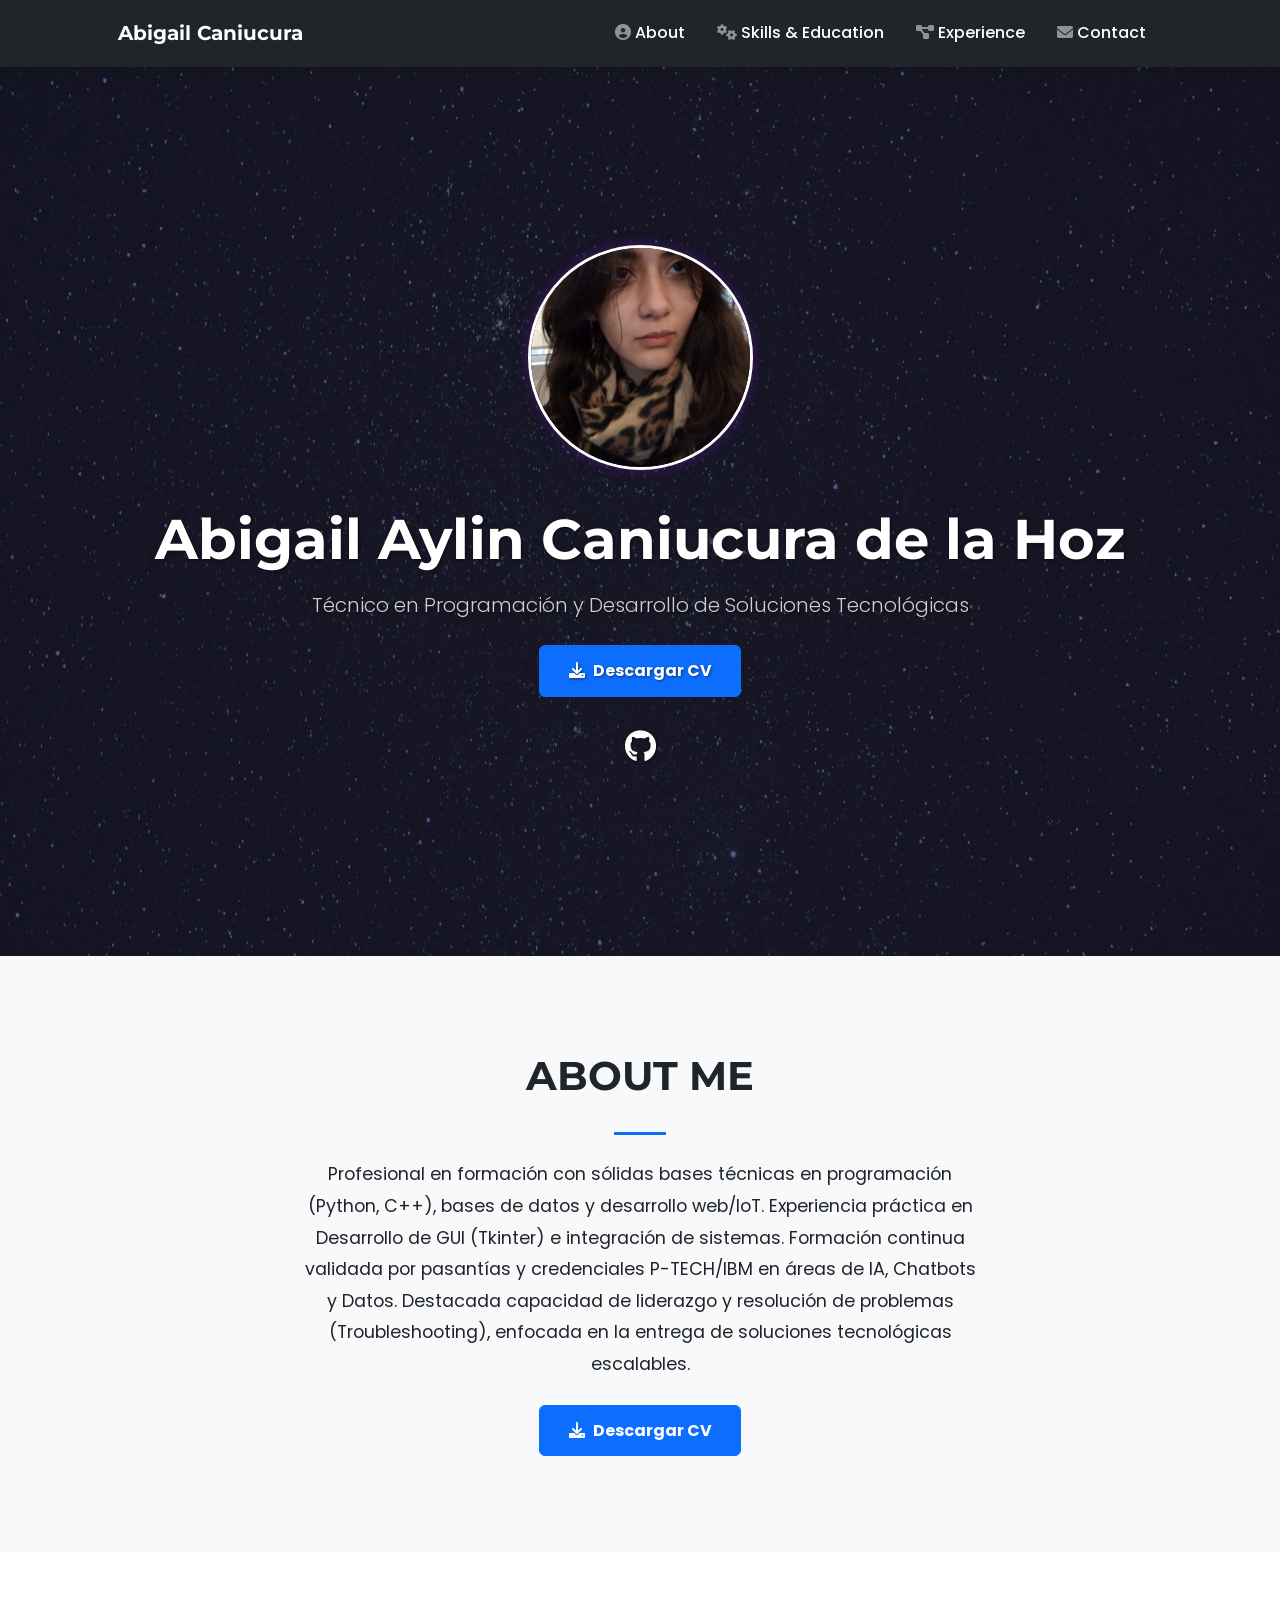
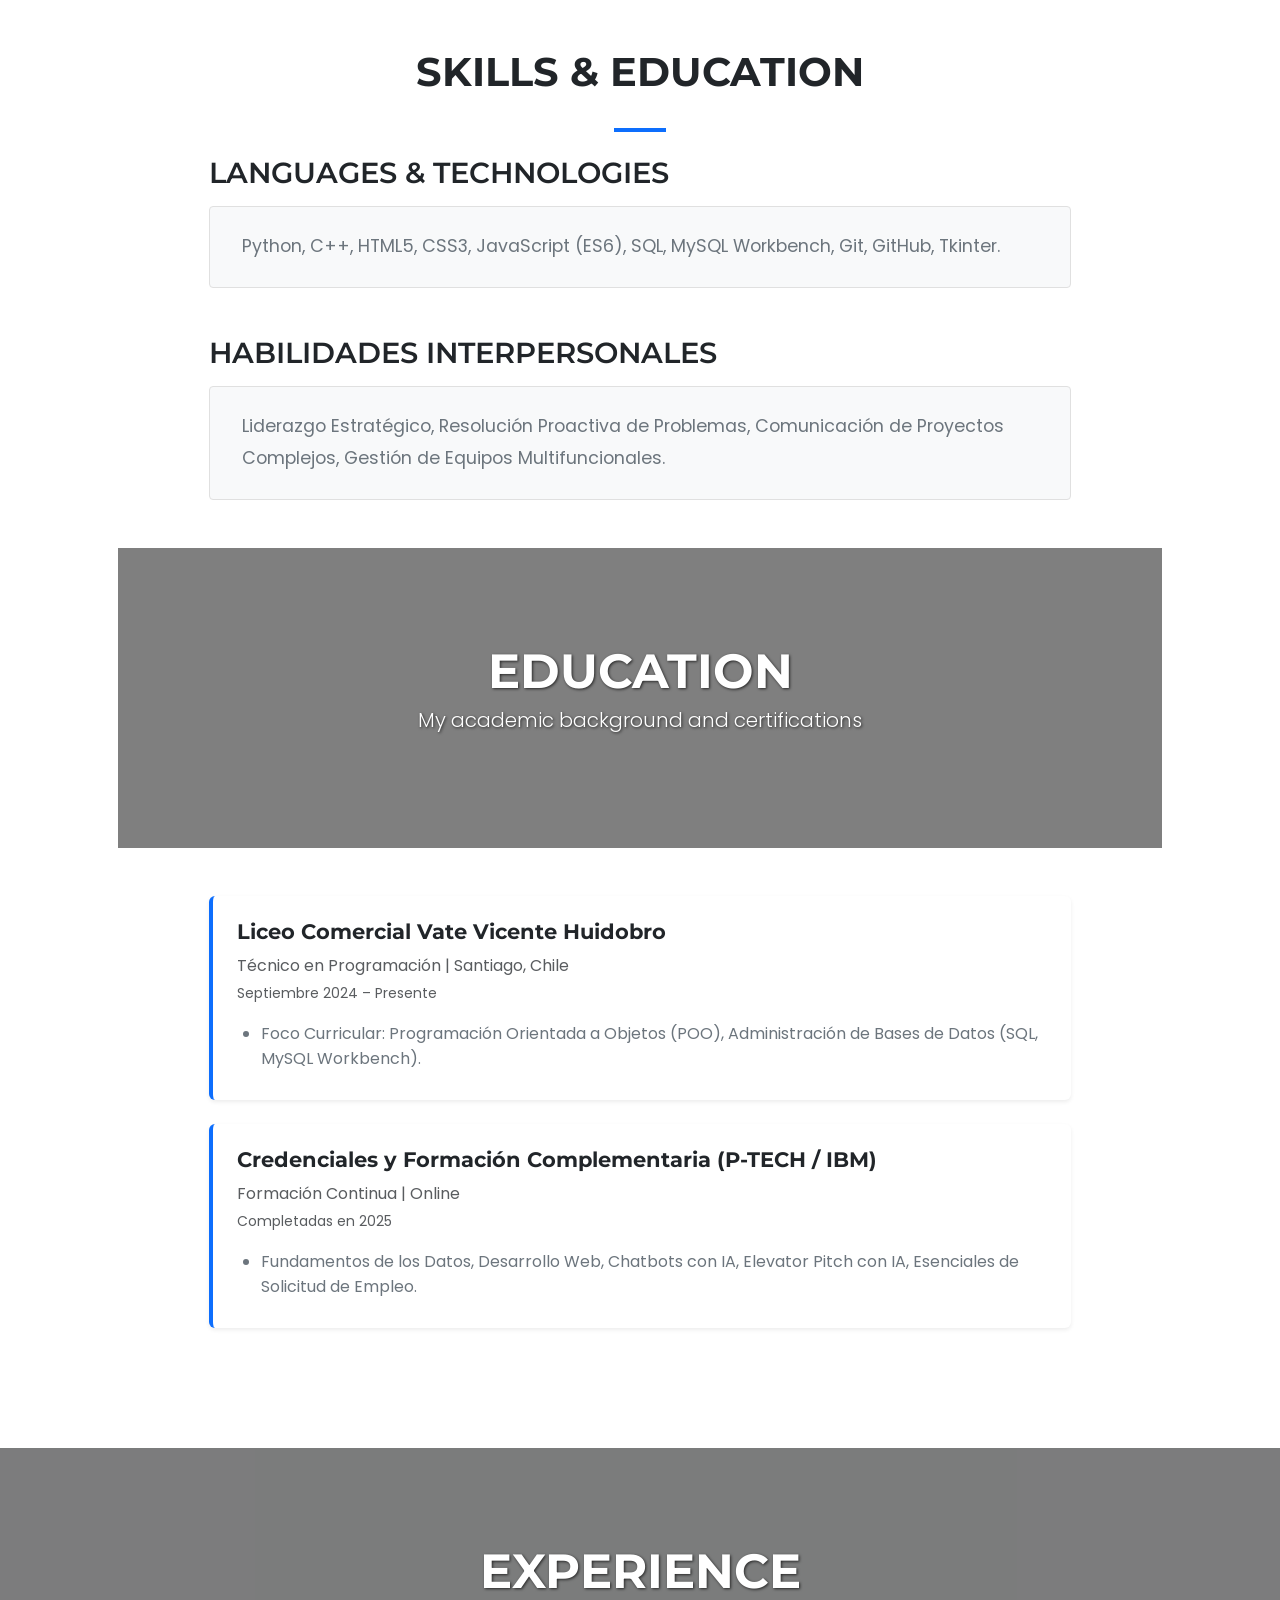
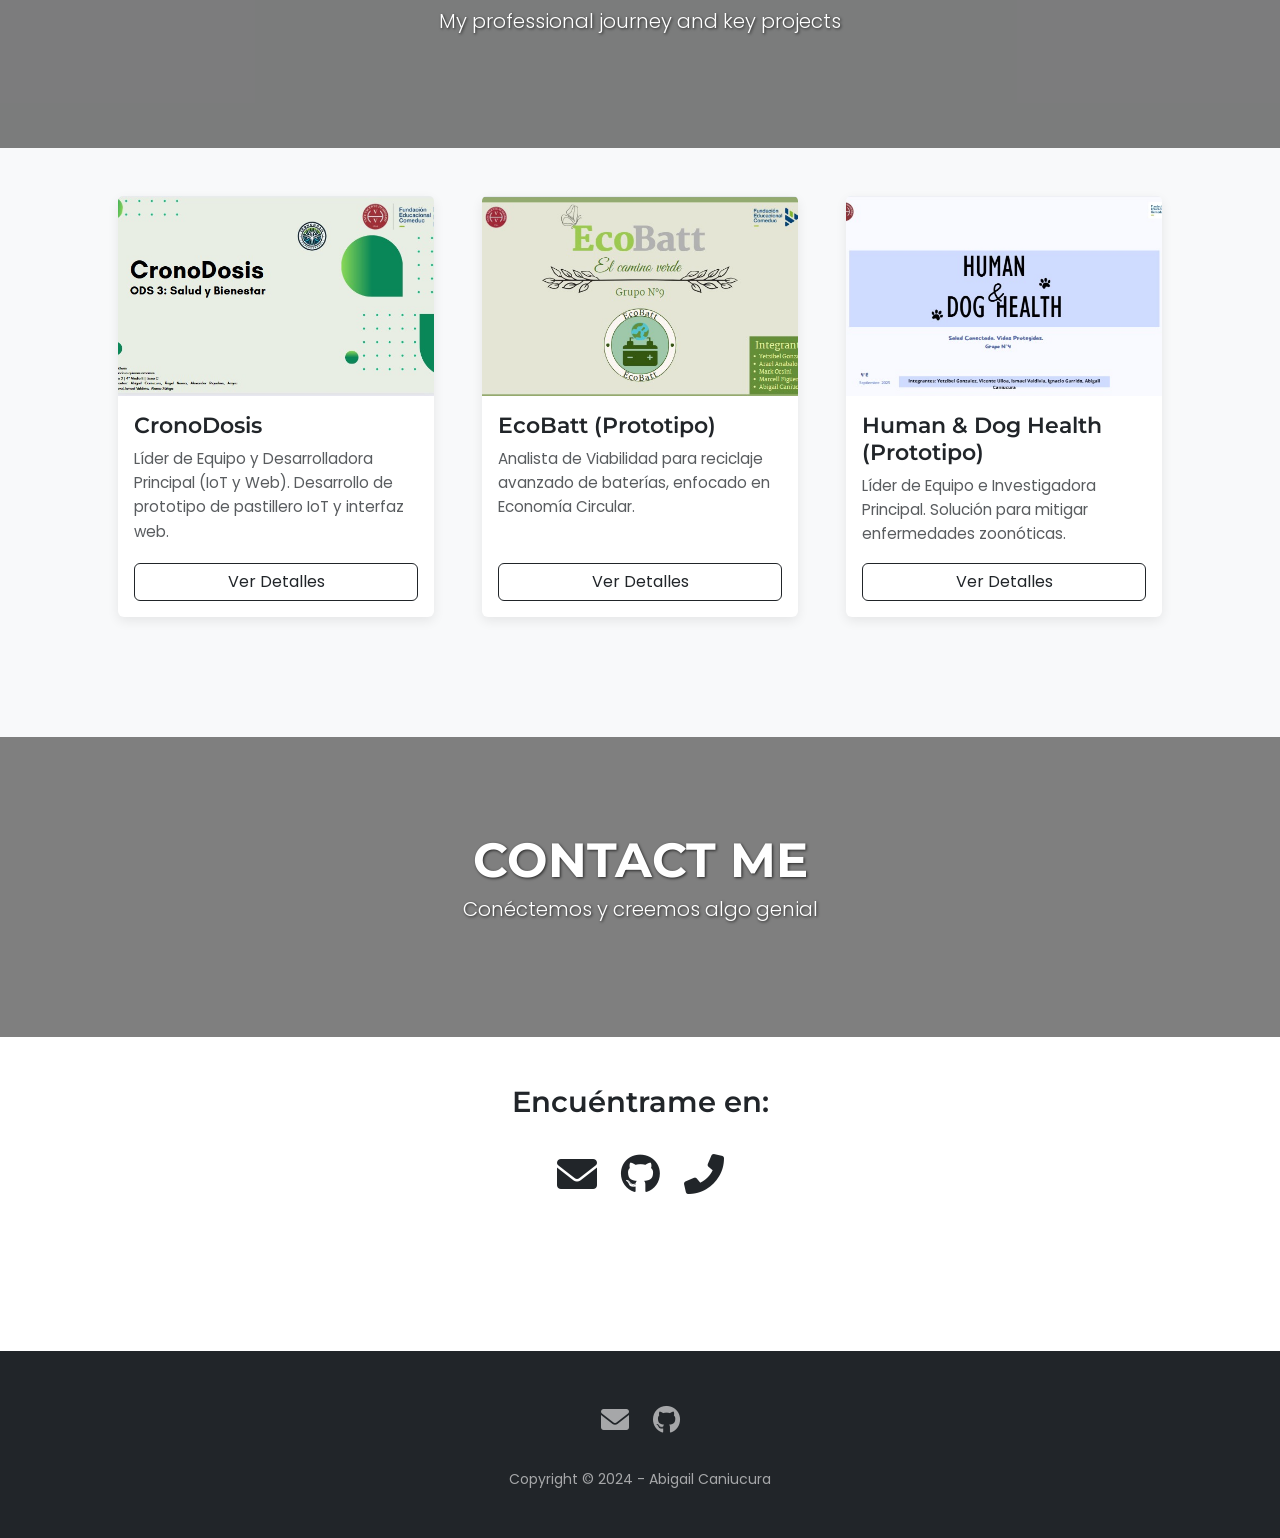
<file: docs/index.html>
<!DOCTYPE html>
<html lang="es">
<head>
    <meta charset="UTF-8">
    <meta name="viewport" content="width=device-width, initial-scale=1.0">
    <title>Portafolio - Abigail Caniucura</title>
    
    <link rel="preconnect" href="https://fonts.googleapis.com">
    <link rel="preconnect" href="https://fonts.gstatic.com" crossorigin>
    <link href="https://fonts.googleapis.com/css2?family=Montserrat:wght@400;700&family=Poppins:wght@300;400;700&display=swap" rel="stylesheet">
    
    <link href="https://cdn.jsdelivr.net/npm/bootstrap@5.3.3/dist/css/bootstrap.min.css" rel="stylesheet">
    <link href="https://cdnjs.cloudflare.com/ajax/libs/font-awesome/6.0.0-beta3/css/all.min.css" rel="stylesheet">
    
    <link rel="stylesheet" href="assets/css/style.css">
</head>
<body id="page-top">

    <nav class="navbar navbar-expand-lg navbar-dark fixed-top shadow-sm" id="mainNav">
        <div class="container px-4 px-lg-5">
            <a class="navbar-brand" href="#page-top">Abigail Caniucura</a>
            <button class="navbar-toggler" type="button" data-bs-toggle="collapse" data-bs-target="#navbarResponsive" aria-controls="navbarResponsive" aria-expanded="false" aria-label="Toggle navigation">
                <span class="navbar-toggler-icon"></span>
            </button>
            <div class="collapse navbar-collapse" id="navbarResponsive">
                <ul class="navbar-nav ms-auto my-2 my-lg-0">
                    <li class="nav-item"><a class="nav-link" href="#about"><i class="fas fa-user-circle me-1"></i>About</a></li>
                    <li class="nav-item"><a class="nav-link" href="#skills-education"><i class="fas fa-cogs me-1"></i>Skills & Education</a></li>
                    <li class="nav-item"><a class="nav-link" href="#experience"><i class="fas fa-project-diagram me-1"></i>Experience</a></li>
                    <li class="nav-item"><a class="nav-link" href="#contact"><i class="fas fa-envelope me-1"></i>Contact</a></li>
                </ul>
            </div>
        </div>
    </nav>

    <header class="masthead d-flex align-items-center justify-content-center">
        <div class="masthead-bg" style="background-image: url('assets/img/estrellas.jpg');"></div>
        <div class="container text-center text-white z-1">
            <div class="profile-circle-container position-relative mx-auto mb-4">
                <div class="spinning-border"></div>
                <img class="profile-img" src="assets/img/perfilAby.jpg" alt="Abigail Caniucura">
            </div>
            <h1 class="mb-3">Abigail Aylin Caniucura de la Hoz</h1>
            <p class="subheading-header mb-4">Técnico en Programación y Desarrollo de Soluciones Tecnológicas</p>
            
            <div class="d-flex flex-column align-items-center">
                <a class="btn btn-primary btn-xl mb-3" href="assets/CV.pdf" download="Abigail_Caniucura_CV.pdf">
                    <i class="fas fa-download me-2"></i>Descargar CV
                </a>
                <a class="social-link" href="https://github.com/AbigailCanicura18" aria-label="GitHub"><i class="fab fa-github"></i></a>
            </div>
        </div>
    </header>

    <section class="page-section bg-light" id="about">
        <div class="container px-4 px-lg-5">
            <h2 class="text-center mt-0 section-heading">ABOUT ME</h2>
            <hr class="divider animated-divider">
            <div class="row gx-4 gx-lg-5 justify-content-center">
                <div class="col-lg-8 text-center">
                    <p class="text-dark mb-4 about-text">
                        Profesional en formación con sólidas bases técnicas en programación (Python, C++), bases de datos y desarrollo web/IoT. Experiencia práctica en Desarrollo de GUI (Tkinter) e integración de sistemas.
                        Formación continua validada por pasantías y credenciales P-TECH/IBM en áreas de IA, Chatbots y Datos. Destacada capacidad de liderazgo y resolución de problemas (Troubleshooting), enfocada en la entrega de soluciones tecnológicas escalables.
                    </p>
                    <a class="btn btn-primary btn-xl" href="assets/CV.pdf" download="Abigail_Caniucura_CV.pdf">
                        <i class="fas fa-download me-2"></i>Descargar CV
                    </a>
                </div>
            </div>
        </div>
    </section>

    <section class="page-section" id="skills-education">
        <div class="container px-4 px-lg-5">
            <h2 class="text-center mt-0 section-heading">SKILLS & EDUCATION</h2>
            <hr class="divider">
            
            <div class="row gx-4 gx-lg-5 justify-content-center">
                <div class="col-lg-10">
                    <h3 class="sub-section-heading mb-3">LANGUAGES & TECHNOLOGIES</h3>
                    <div class="skill-category">
                        <p class="skill-list">Python, C++, HTML5, CSS3, JavaScript (ES6), SQL, MySQL Workbench, Git, GitHub, Tkinter.</p>
                    </div>

                    <h3 class="sub-section-heading mt-5 mb-3">HABILIDADES INTERPERSONALES</h3>
                    <div class="skill-category">
                        <p class="skill-list">Liderazgo Estratégico, Resolución Proactiva de Problemas, Comunicación de Proyectos Complejos, Gestión de Equipos Multifuncionales.</p>
                    </div>
                </div>
            </div>
            
            <div class="section-header-banner mt-5" style="background-image: url('assets/img/educacion.webp');">
                <div class="overlay"></div>
                <div class="content text-white text-center">
                    <h2 class="mb-1">EDUCATION</h2>
                    <p class="lead">My academic background and certifications</p>
                </div>
            </div>

            <div class="row gx-4 gx-lg-5 justify-content-center mt-5">
                <div class="col-lg-10">
                    <div class="education-item mb-4 p-4 shadow-sm rounded">
                        <h4>Liceo Comercial Vate Vicente Huidobro</h4>
                        <p class="text-muted mb-1">Técnico en Programación | Santiago, Chile</p>
                        <p class="small text-muted">Septiembre 2024 – Presente</p>
                        <ul>
                            <li>Foco Curricular: Programación Orientada a Objetos (POO), Administración de Bases de Datos (SQL, MySQL Workbench).</li>
                        </ul>
                    </div>
                    <div class="education-item mb-4 p-4 shadow-sm rounded">
                        <h4>Credenciales y Formación Complementaria (P-TECH / IBM)</h4>
                        <p class="text-muted mb-1">Formación Continua | Online</p>
                        <p class="small text-muted">Completadas en 2025</p>
                        <ul>
                            <li>Fundamentos de los Datos, Desarrollo Web, Chatbots con IA, Elevator Pitch con IA, Esenciales de Solicitud de Empleo.</li>
                        </ul>
                    </div>
                </div>
            </div>
        </div>
    </section>

    <section class="page-section bg-light" id="experience">
        <div class="section-header-banner" style="background-image: url('assets/img/experiencia.jpg');">
            <div class="overlay"></div>
            <div class="content text-white text-center">
                <h2 class="mb-1">EXPERIENCE</h2>
                <p class="lead">My professional journey and key projects</p>
            </div>
        </div>
        <div class="container px-4 px-lg-5 mt-5">
            <div class="row gx-4 gx-lg-5 justify-content-center"> 
                <div class="col-lg-4 col-md-6 mb-4">
                    <div class="card project-card h-100">
                        <img src="assets/img/cronoDosis/portadaCrono.jpg" class="card-img-top" alt="Proyecto CronoDosis">
                        <div class="card-body d-flex flex-column">
                            <h5 class="card-title">CronoDosis</h5>
                            <p class="card-text text-muted flex-grow-1">Líder de Equipo y Desarrolladora Principal (IoT y Web). Desarrollo de prototipo de pastillero IoT y interfaz web.</p>
                            <a href="#" class="btn btn-outline-dark mt-auto" data-bs-toggle="modal" data-bs-target="#cronoDosisModal">Ver Detalles</a>
                        </div>
                    </div>
                </div>
                <div class="col-lg-4 col-md-6 mb-4">
                    <div class="card project-card h-100">
                        <img src="assets/img/ecoBatt/portadaEco.jpg" class="card-img-top" alt="Proyecto EcoBatt">
                        <div class="card-body d-flex flex-column">
                            <h5 class="card-title">EcoBatt (Prototipo)</h5>
                            <p class="card-text text-muted flex-grow-1">Analista de Viabilidad para reciclaje avanzado de baterías, enfocado en Economía Circular.</p>
                            <a href="#" class="btn btn-outline-dark mt-auto" data-bs-toggle="modal" data-bs-target="#ecoBattModal">Ver Detalles</a>
                        </div>
                    </div>
                </div>
                <div class="col-lg-4 col-md-6 mb-4">
                    <div class="card project-card h-100 human-dog-health-card">
                        <img src="assets/img/human&dog_health/portadaHuman.jpg" class="card-img-top" alt="Proyecto Human & Dog Health">
                        <div class="card-body d-flex flex-column">
                            <h5 class="card-title">Human & Dog Health (Prototipo)</h5>
                            <p class="card-text text-muted flex-grow-1">Líder de Equipo e Investigadora Principal. Solución para mitigar enfermedades zoonóticas.</p>
                            <a href="#" class="btn btn-outline-dark mt-auto" data-bs-toggle="modal" data-bs-target="#humanDogModal">Ver Detalles</a>
                        </div>
                    </div>
                </div>
            </div>
        </div>
    </section>

    <section class="page-section" id="contact">
        <div class="section-header-banner" style="background-image: url('assets/img/contacto.jpg'); background-color: var(--primary-dark);">
            <div class="overlay"></div>
            <div class="content text-white text-center">
                <h2 class="mb-1">CONTACT ME</h2>
                <p class="lead">Conéctemos y creemos algo genial</p>
            </div>
        </div>
        <div class="container px-4 px-lg-5 mt-5">
            <div class="row gx-4 gx-lg-5 justify-content-center text-center mb-5">
                <div class="col-lg-8">
                    <h3 class="sub-section-heading mb-4">Encuéntrame en:</h3>
                    <div class="social-icons-contact d-flex justify-content-center gap-4">
                        <a href="mailto:abigailcanicura@gmail.com" class="social-link-contact" aria-label="Email" data-bs-toggle="tooltip" title="abigailcanicura@gmail.com"><i class="fas fa-envelope"></i></a>
                        <a href="https://github.com/AbigailCanicura18" target="_blank" class="social-link-contact" aria-label="GitHub" data-bs-toggle="tooltip" title="GitHub"><i class="fab fa-github"></i></a>
                        <a href="tel:+56982315515" class="social-link-contact" aria-label="Phone" data-bs-toggle="tooltip" title="+56 9 8231 5515"><i class="fas fa-phone-alt"></i></a>
                    </div>
                </div>
            </div>
        </div>
    </section>

    <footer class="bg-dark py-5">
        <div class="container px-4 px-lg-5">
            <div class="social-icons-footer d-flex justify-content-center gap-4 mb-4">
                <a href="mailto:abigailcanicura@gmail.com" class="social-link-footer" aria-label="Email" data-bs-toggle="tooltip" title="abigailcanicura@gmail.com"><i class="fas fa-envelope"></i></a>
                <a href="https://github.com/AbigailCanicura18" target="_blank" class="social-link-footer" aria-label="GitHub" data-bs-toggle="tooltip" title="GitHub"><i class="fab fa-github"></i></a>
                </div>
            <div class="small text-center text-white-50">Copyright &copy; 2024 - Abigail Caniucura</div>
        </div>
    </footer>

    <div class="modal fade" id="cronoDosisModal" tabindex="-1" aria-labelledby="cronoDosisModalLabel" aria-hidden="true">
        <div class="modal-dialog modal-dialog-centered modal-md"> 
            <div class="modal-content">
                <div class="modal-header border-0">
                    <h5 class="modal-title" id="cronoDosisModalLabel">CronoDosis: IoT y Web</h5>
                    <button type="button" class="btn-close" data-bs-dismiss="modal" aria-label="Cerrar"></button>
                </div>
                <div class="modal-body">
                    <div id="carouselCronoDosis" class="carousel slide" data-bs-ride="carousel">
                        <div class="carousel-indicators">
                            <button type="button" data-bs-target="#carouselCronoDosis" data-bs-slide-to="0" class="active" aria-current="true" aria-label="Slide 1"></button>
                            <button type="button" data-bs-target="#carouselCronoDosis" data-bs-slide-to="1" aria-label="Slide 2"></button>
                            <button type="button" data-bs-target="#carouselCronoDosis" data-bs-slide-to="2" aria-label="Slide 3"></button>
                        </div>
                        <div class="carousel-inner">
                            <div class="carousel-item active">
                                <img src="assets/img/cronoDosis/prototipo.jpg" class="d-block w-100 carousel-image-fixed" alt="Prototipo">
                                <div class="carousel-caption">
                                    <p>Hardware y prototipado del dispensador IoT.</p>
                                </div>
                            </div>
                            <div class="carousel-item">
                                <img src="assets/img/cronoDosis/equipo.jpg" class="d-block w-100 carousel-image-fixed" alt="Equipo">
                                <div class="carousel-caption">
                                    <p>Liderando la sesión de planificación y desarrollo con el equipo.</p>
                                </div>
                            </div>
                            <div class="carousel-item">
                                <img src="assets/img/cronoDosis/investigacion.jpg" class="d-block w-100 carousel-image-fixed" alt="Investigación">
                                <div class="carousel-caption">
                                    <p>Fase de investigación y diseño de la interfaz web.</p>
                                </div>
                            </div>
                        </div>
                        <button class="carousel-control-prev" type="button" data-bs-target="#carouselCronoDosis" data-bs-slide="prev">
                            <span class="carousel-control-prev-icon" aria-hidden="true"></span>
                            <span class="visually-hidden">Anterior</span>
                        </button>
                        <button class="carousel-control-next" type="button" data-bs-target="#carouselCronoDosis" data-bs-slide="next">
                            <span class="carousel-control-next-icon" aria-hidden="true"></span>
                            <span class="visually-hidden">Siguiente</span>
                        </button>
                    </div>
                </div>
            </div>
        </div>
    </div>

    <div class="modal fade" id="ecoBattModal" tabindex="-1" aria-labelledby="ecoBattModalLabel" aria-hidden="true">
        <div class="modal-dialog modal-dialog-centered modal-md"> 
            <div class="modal-content">
                <div class="modal-header border-0">
                    <h5 class="modal-title" id="ecoBattModalLabel">EcoBatt (Prototipo)</h5>
                    <button type="button" class="btn-close" data-bs-dismiss="modal" aria-label="Cerrar"></button>
                </div>
                <div class="modal-body">
                    <div id="carouselEcoBatt" class="carousel slide" data-bs-ride="carousel">
                        <div class="carousel-indicators">
                            <button type="button" data-bs-target="#carouselEcoBatt" data-bs-slide-to="0" class="active" aria-current="true" aria-label="Slide 1"></button>
                            <button type="button" data-bs-target="#carouselEcoBatt" data-bs-slide-to="1" aria-label="Slide 2"></button>
                        </div>
                        <div class="carousel-inner">
                            <div class="carousel-item active">
                                <img src="assets/img/ecoBatt/modelo.jpg" class="d-block w-100 carousel-image-fixed" alt="Modelo EcoBatt">
                                <div class="carousel-caption">
                                    <p>Diseño y análisis del modelo de negocio de economía circular.</p>
                                </div>
                            </div>
                            <div class="carousel-item">
                                <img src="assets/img/ecoBatt/plano_ecobatt.png" class="d-block w-100 carousel-image-fixed" alt="Plano EcoBatt">
                                <div class="carousel-caption">
                                    <p>Planificación técnica y diagrama de flujo del sistema de reciclaje.</p>
                                </div>
                            </div>
                        </div>
                        <button class="carousel-control-prev" type="button" data-bs-target="#carouselEcoBatt" data-bs-slide="prev">
                            <span class="carousel-control-prev-icon" aria-hidden="true"></span>
                            <span class="visually-hidden">Anterior</span>
                        </button>
                        <button class="carousel-control-next" type="button" data-bs-target="#carouselEcoBatt" data-bs-slide="next">
                            <span class="carousel-control-next-icon" aria-hidden="true"></span>
                            <span class="visually-hidden">Siguiente</span>
                        </button>
                    </div>
                </div>
            </div>
        </div>
    </div>

    <div class="modal fade" id="humanDogModal" tabindex="-1" aria-labelledby="humanDogModalLabel" aria-hidden="true">
        <div class="modal-dialog modal-dialog-centered modal-sm"> 
            <div class="modal-content">
                <div class="modal-header border-0">
                    <h5 class="modal-title" id="humanDogModalLabel">Human & Dog Health (Prototipo)</h5>
                    <button type="button" class="btn-close" data-bs-dismiss="modal" aria-label="Cerrar"></button>
                </div>
                <div class="modal-body">
                    <div id="carouselHumanDog" class="carousel slide" data-bs-ride="carousel">
                        <div class="carousel-indicators">
                            <button type="button" data-bs-target="#carouselHumanDog" data-bs-slide-to="0" class="active" aria-current="true" aria-label="Slide 1"></button>
                            <button type="button" data-bs-target="#carouselHumanDog" data-bs-slide-to="1" aria-label="Slide 2"></button>
                            <button type="button" data-bs-target="#carouselHumanDog" data-bs-slide-to="2" aria-label="Slide 3"></button>
                            <button type="button" data-bs-target="#carouselHumanDog" data-bs-slide-to="3" aria-label="Slide 4"></button>
                        </div>
                        <div class="carousel-inner">
                            <div class="carousel-item active">
                                <img src="assets/img/human&dog_health/mapa.png" class="d-block carousel-image-small-vertical mx-auto" alt="Mapa">
                                <div class="carousel-caption">
                                    <p>Interfaz de mapa para geolocalización de servicios.</p>
                                </div>
                            </div>
                            <div class="carousel-item">
                                <img src="assets/img/human&dog_health/denuncias.png" class="d-block carousel-image-small-vertical mx-auto" alt="Denuncias">
                                <div class="carousel-caption">
                                    <p>Módulo de registro y seguimiento de denuncias.</p>
                                </div>
                            </div>
                            <div class="carousel-item">
                                <img src="assets/img/human&dog_health/info.png" class="d-block carousel-image-small-vertical mx-auto" alt="Información">
                                <div class="carousel-caption">
                                    <p>Pantalla de información y prevención de zoonosis.</p>
                                </div>
                            </div>
                            <div class="carousel-item">
                                <img src="assets/img/human&dog_health/login.png" class="d-block carousel-image-small-vertical mx-auto" alt="Login">
                                <div class="carousel-caption">
                                    <p>Diseño de la pantalla de inicio de sesión y registro.</p>
                                </div>
                            </div>
                        </div>
                        <button class="carousel-control-prev" type="button" data-bs-target="#carouselHumanDog" data-bs-slide="prev">
                            <span class="carousel-control-prev-icon" aria-hidden="true"></span>
                            <span class="visually-hidden">Anterior</span>
                        </button>
                        <button class="carousel-control-next" type="button" data-bs-target="#carouselHumanDog" data-bs-slide="next">
                            <span class="carousel-control-next-icon" aria-hidden="true"></span>
                            <span class="visually-hidden">Siguiente</span>
                        </button>
                    </div>
                </div>
            </div>
        </div>
    </div>

    <script src="https://cdn.jsdelivr.net/npm/bootstrap@5.3.3/dist/js/bootstrap.bundle.min.js"></script>
    <script src="assets/js/script.js"></script>
</body>
</html>
</file>
<file: docs/assets/css/style.css>
/* PALETA DE COLORES NUEVA (Azules y Grises) */
:root {
    --text-dark: #212529;
    --text-muted: #6c757d;
    --accent-color: #0d6efd; /* Azul Bootstrap (profesional) */
    --accent-color-dark: #0a58ca; /* Azul más oscuro para hover */
    --accent-color-purple: #6a1b9a; /* Púrpura de la referencia anterior */
    --accent-color-purple-light: #8e24aa;
    --accent-color-purple-lightest: #ab47bc;
    --white: #ffffff;
    --light-gray: #f8f9fa;
    --dark-gray: #212529; /* Casi negro para navbar y footer */
    --header-bg-color: #1a1a2e; /* Azul muy oscuro para portada */
}

/* HACE QUE LOS ENLACES DE ANCLA (href="#about") SE DESPLICEN SUAVEMENTE */
html {
    scroll-behavior: smooth;
}

body {
    font-family: 'Poppins', sans-serif;
    color: var(--text-dark);
    background-color: var(--white);
    line-height: 1.6;
    /* Añade padding superior para que el navbar fijo no tape el contenido */
    padding-top: 56px; 
}

h1, h2, h3, h4, h5, h6 {
    font-family: 'Montserrat', sans-serif;
    font-weight: 700;
    color: var(--text-dark);
}

.section-heading {
    font-size: 2.5rem;
    color: var(--text-dark); /* Color oscuro, no gris */
    margin-bottom: 2rem;
    text-transform: uppercase;
}

.sub-section-heading {
    font-size: 1.8rem;
    color: var(--text-dark);
    font-weight: 600;
}

hr.divider {
    height: 0.2rem;
    max-width: 3.25rem;
    margin: 1.5rem auto;
    background-color: var(--accent-color);
    border: 0;
    opacity: 1;
}

/* BORDE MORADO ANIMADO (KEYFRAMES) */
.animated-divider {
    max-width: 200px; /* Más ancho para que se note */
    animation: color-change-divider 4s infinite alternate;
}

@keyframes color-change-divider {
    0% { background-color: var(--accent-color-purple); transform: scaleX(1); }
    50% { background-color: var(--accent-color-purple-light); transform: scaleX(0.5); }
    100% { background-color: var(--accent-color-purple-lightest); transform: scaleX(1); }
}


/* BARRA DE NAVEGACIÓN (Estilo Akimi) */
#mainNav {
    background-color: var(--dark-gray);
    padding-top: 0.75rem;
    padding-bottom: 0.75rem;
    border-bottom: 1px solid var(--dark-gray);
    transition: all 0.3s ease-in-out;
}
#mainNav.navbar-scrolled {
    box-shadow: 0 0.5rem 1rem rgba(0, 0, 0, 0.15);
}
#mainNav .navbar-brand {
    color: var(--white);
    font-family: 'Montserrat', sans-serif;
    font-weight: 700;
    font-size: 1.25rem;
}
#mainNav .navbar-toggler {
    border-color: rgba(255, 255, 255, 0.3);
}
#mainNav .navbar-toggler:focus {
    box-shadow: none;
}
#mainNav .navbar-toggler-icon {
    background-image: url("data:image/svg+xml,%3csvg xmlns='http://www.w3.org/2000/svg' viewBox='0 0 30 30'%3e%3cpath stroke='rgba%28255, 255, 255, 0.75%29' stroke-linecap='round' stroke-miterlimit='10' stroke-width='2' d='M4 7h22M4 15h22M4 23h22'/%3e%3c/svg%3e") !important;
}
#mainNav .navbar-nav .nav-link {
    color: var(--white);
    font-weight: 500;
    padding: 0.5rem 1rem;
    transition: color 0.2s ease-in-out;
}
#mainNav .navbar-nav .nav-link:hover {
    color: var(--accent-color);
}
#mainNav .navbar-nav .nav-link.active {
    color: var(--accent-color); /* Color para el enlace de la sección activa */
}
#mainNav .navbar-nav .nav-link i {
    color: rgba(255, 255, 255, 0.5);
    margin-right: 8px;
    transition: color 0.2s ease-in-out;
}
#mainNav .navbar-nav .nav-link:hover i,
#mainNav .navbar-nav .nav-link.active i {
    color: var(--accent-color);
}


/* Header (Portada) */
.masthead {
    position: relative;
    width: 100%;
    height: 100vh;
    min-height: 500px;
    background-color: var(--header-bg-color);
    overflow: hidden;
    color: var(--white);
    display: flex;
    align-items: center;
    justify-content: center;
    text-shadow: 1px 1px 3px rgba(0,0,0,0.5);
}

/* IMAGEN DE FONDO (FLORES/ESTRELLAS) */
.masthead-bg {
    position: absolute;
    top: 0;
    left: 0;
    width: 100%;
    height: 100%;
    background-size: cover;
    background-position: center;
    background-repeat: no-repeat;
    opacity: 0.3; /* Opacidad bajita para que se vea el texto */
    z-index: 0;
}

.masthead .container {
    position: relative;
    z-index: 1;
}

.profile-circle-container {
    width: 250px;
    height: 250px;
    border-radius: 50%;
    display: flex;
    align-items: center;
    justify-content: center;
    overflow: hidden;
    position: relative;
    margin-bottom: 20px;
}

/* ESTRELLA GIRATORIA (BORDE ANIMADO) */
.spinning-border {
    position: absolute;
    top: -5%;
    left: -5%;
    width: 110%;
    height: 110%;
    border-radius: 50%;
    border: 3px dashed var(--accent-color-purple); /* Borde morado */
    border-top-color: transparent;
    border-bottom-color: var(--accent-color-purple-lightest);
    animation: spin 8s linear infinite; /* 8 segundos para una vuelta */
    opacity: 0.8;
}

@keyframes spin {
    from {
        transform: rotate(0deg);
    }
    to {
        transform: rotate(360deg);
    }
}

.profile-img {
    width: 90%;
    height: 90%;
    object-fit: cover;
    border-radius: 50%;
    border: 3px solid var(--white);
    box-shadow: 0 0 15px rgba(106, 27, 154, 0.5); /* Sombra morada */
    position: relative;
    z-index: 2;
}


.masthead h1 {
    color: var(--white);
    font-size: 3.5rem;
    margin-top: 0.5rem;
    text-shadow: 1px 1px 3px rgba(0,0,0,0.5);
}

.subheading-header {
    font-size: 1.25rem;
    color: rgba(255, 255, 255, 0.8);
    font-weight: 300;
    text-shadow: 1px 1px 2px rgba(0,0,0,0.5);
}

/* Redes sociales y CV en la portada */
.masthead .social-link {
    color: var(--white);
    font-size: 2rem; /* Más grande para que destaque */
    margin: 0.5rem 0; /* Centrado debajo del botón */
    transition: color 0.2s ease-in-out;
    text-decoration: none;
}
.masthead .social-link:hover {
    color: var(--accent-color);
}


/* General Page Sections */
.page-section {
    padding: 6rem 0; /* Padding estándar */
    background-color: var(--light-gray);
}
/* Alterna el color de fondo de las secciones */
#about {
    background-color: var(--light-gray);
}
#skills-education {
    background-color: var(--white); /* Fondo blanco para esta sección */
    padding-top: 6rem; /* Padding normal */
}
#experience {
    background-color: var(--light-gray);
    padding-top: 0; /* Sin padding superior, ya que el banner lo da */
}
#contact {
    background-color: var(--white); /* Fondo blanco para esta sección */
    padding-top: 0;
}


/* About Section */
.about-text {
    font-size: 1.1rem; /* Un poco más pequeño y limpio */
    line-height: 1.8;
    color: var(--text-muted); /* Color de texto más suave */
}

/* Skills & Education Section (NUEVO ESTILO LISTA) */
.skill-category {
    background-color: var(--light-gray);
    border: 1px solid #e0e0e0;
    padding: 1.5rem 2rem;
    border-radius: 0.25rem;
}
.skill-list {
    font-size: 1.1rem;
    color: var(--text-muted);
    line-height: 1.8;
    margin: 0;
}

/* HABILIDADES INTERPERSONALES */
.soft-skill-item {
    background-color: var(--white) !important; /* Fondo blanco */
    border: 1px solid #e0e0e0; /* Borde sutil */
    border-radius: 0.25rem;
    color: var(--text-dark);
    font-weight: 500;
    padding-top: 1rem;
    padding-bottom: 1rem;
}
.soft-skill-item:last-child {
    border-bottom: 1px solid #e0e0e0 !important; /* Mantener el borde para todos */
}


.education-item {
    padding: 1.5rem;
    border-left: 4px solid var(--accent-color);
    background-color: var(--white);
    box-shadow: 0 0.125rem 0.25rem rgba(0, 0, 0, 0.05);
    border-radius: 0.25rem;
    margin-bottom: 1.5rem; /* Espacio entre items de educación */
}
.education-item h4 {
    color: var(--primary-dark);
    font-size: 1.3rem;
}
.education-item ul {
    margin-top: 0.5rem;
    margin-bottom: 0;
    padding-left: 1.5rem;
    color: var(--text-muted);
}
.education-item ul li {
    margin-bottom: 0.25rem;
}

/* Experience Section (Projects) */
.project-card {
    border: none;
    box-shadow: 0 0.25rem 0.75rem rgba(0, 0, 0, 0.08);
    transition: transform 0.2s ease-in-out, box-shadow 0.2s ease-in-out;
    /* Opacidad eliminada */
}
.project-card:hover {
    transform: translateY(-5px); /* Efecto de levantar */
    box-shadow: 0 0.5rem 1.5rem rgba(0, 0, 0, 0.12); /* Sombra más pronunciada */
}
.project-card .card-img-top {
    height: 200px;
    object-fit: cover;
}
.project-card .card-title {
    color: var(--primary-dark);
    font-size: 1.4rem;
    font-weight: 600;
}
.project-card .card-text {
    font-size: 0.95rem;
}

/* Contact Section */
/* Formulario eliminado, se estilizan los iconos */
.social-icons-contact .social-link-contact {
    color: var(--primary-dark); /* Color oscuro para los iconos */
    font-size: 2.5rem; /* Tamaño grande */
    transition: color 0.2s ease-in-out;
    text-decoration: none;
}
.social-icons-contact .social-link-contact:hover {
    color: var(--accent-color); /* Color azul al pasar el mouse */
}


/* Botón Primario y Botón XL */
.btn-primary, .btn-xl {
    background-color: var(--accent-color);
    border-color: var(--accent-color);
    color: var(--white);
    font-weight: 700;
    padding: 0.8rem 1.8rem;
    transition: all 0.2s ease-in-out;
    text-decoration: none;
    display: inline-block;
}
.btn-primary:hover, .btn-xl:hover {
    background-color: var(--accent-color-dark);
    border-color: var(--accent-color-dark);
    color: var(--white);
}
a.btn-xl {
    padding: 0.8rem 1.8rem;
}


.btn-outline-dark {
    color: var(--primary-dark);
    border-color: var(--primary-dark);
}
.btn-outline-dark:hover {
    background-color: var(--primary-dark);
    color: var(--white);
}


/* Footer */
footer.bg-dark {
    background-color: var(--dark-gray) !important;
}
footer .text-white-50 {
    color: rgba(255, 255, 255, 0.6) !important;
}

/* ESTILOS PARA LOS ICONOS DEL FOOTER (Rúbrica) */
.social-icons-footer .social-link-footer {
    color: rgba(255, 255, 255, 0.6); /* Color blanco-grisáceo */
    font-size: 1.75rem; /* Tamaño un poco más pequeño que los de contacto */
    transition: color 0.2s ease-in-out;
    text-decoration: none;
}
.social-icons-footer .social-link-footer:hover {
    color: var(--accent-color); /* Color azul al pasar el mouse */
}


/* Modales de Proyectos */
.modal-title {
    color: var(--primary-dark);
    font-family: 'Montserrat', sans-serif;
    font-weight: 700;
}

/* DESCRIPCIONES DEL CARRUSEL */
.carousel-caption {
    position: static; /* No superpuesto */
    padding-top: 1.25rem;
    padding-bottom: 1rem;
    color: var(--text-dark);
    text-align: center;
}
.carousel-caption p {
    font-size: 0.95rem;
    font-weight: 500;
    color: var(--text-muted);
    margin: 0;
    line-height: 1.4;
}
#humanDogModal .carousel-caption {
    padding-top: 0.75rem;
    padding-bottom: 0.5rem;
    background-color: var(--light-gray);
    border-radius: 0 0 0.25rem 0.25rem;
}


.carousel-image-fixed {
    border-radius: 0.25rem;
    box-shadow: 0 0.125rem 0.25rem rgba(0, 0, 0, 0.1);
    aspect-ratio: 16 / 9;
    object-fit: cover; 
    width: 100%;
}

.carousel-image-small-vertical {
    width: auto;
    max-width: 100%;
    height: auto;
    max-height: 40vh;
    object-fit: contain;
    display: block;
    margin: auto;
    border-radius: 0.25rem;
    background-color: #f1f1f1;
}

/* ESTILO PARA LOS TÍTULOS DE SECCIÓN CON IMAGEN DE FONDO (EDUCATION, EXPERIENCE, CONTACT) */
.section-header-banner {
    position: relative;
    height: 300px; /* Altura aumentada */
    display: flex;
    align-items: center;
    justify-content: center;
    background-size: cover;
    background-position: center;
    background-attachment: fixed; /* Efecto Parallax */
    color: var(--white);
    text-shadow: 1px 1px 3px rgba(0,0,0,0.7);
    margin: 0; /* Sin margen */
    padding: 0;
}

.section-header-banner .overlay {
    position: absolute;
    top: 0;
    left: 0;
    width: 100%;
    height: 100%;
    background-color: rgba(0, 0, 0, 0.5); /* Oscurece la imagen de fondo */
    z-index: 1;
}

.section-header-banner .content {
    position: relative;
    z-index: 2;
}

.section-header-banner h2 {
    font-size: 3rem;
    color: var(--white);
    margin-bottom: 0.5rem;
    text-transform: uppercase;
}

.section-header-banner p.lead {
    font-size: 1.25rem;
    font-weight: 300;
}

/* Ajuste específico para Contact si no hay imagen de fondo */
#contact .section-header-banner {
    background-image: url('assets/img/header_contact.jpeg'); /* Asegúrate de tener esta imagen */
    background-color: var(--primary-dark); /* Fallback si la imagen no carga */
}


/* Media Queries para Responsividad */
@media (max-width: 991.98px) {
    body {
        padding-top: 56px; /* Ajustar el padding del body al tamaño del navbar colapsado */
    }
    .masthead {
        height: auto;
        padding-top: 8rem;
        padding-bottom: 5rem;
    }
    .masthead h1 {
        font-size: 2.5rem;
    }
    .subheading-header {
        font-size: 1.1rem;
    }
    .profile-circle-container {
        width: 180px;
        height: 180px;
    }
    .masthead .social-link {
        font-size: 1.8rem;
    }
    .section-header-banner {
        height: 200px;
        background-attachment: scroll; /* Desactiva parallax en móvil */
    }
    .section-header-banner h2 {
        font-size: 2.5rem;
    }
    .section-header-banner p.lead {
        font-size: 1rem;
    }
}

@media (max-width: 767.98px) {
    .masthead h1 {
        font-size: 2rem;
    }
    .masthead .btn-xl {
        font-size: 0.9rem;
        padding: 0.6rem 1.2rem;
    }
    .masthead .social-link {
        font-size: 1.5rem;
    }
    .section-heading {
        font-size: 2rem;
    }
    .sub-section-heading {
        font-size: 1.5rem;
    }
    .social-icons-contact .social-link-contact {
        font-size: 2rem;
    }
    .skill-list {
        font-size: 1rem;
        text-align: center;
    }
}
</file>
